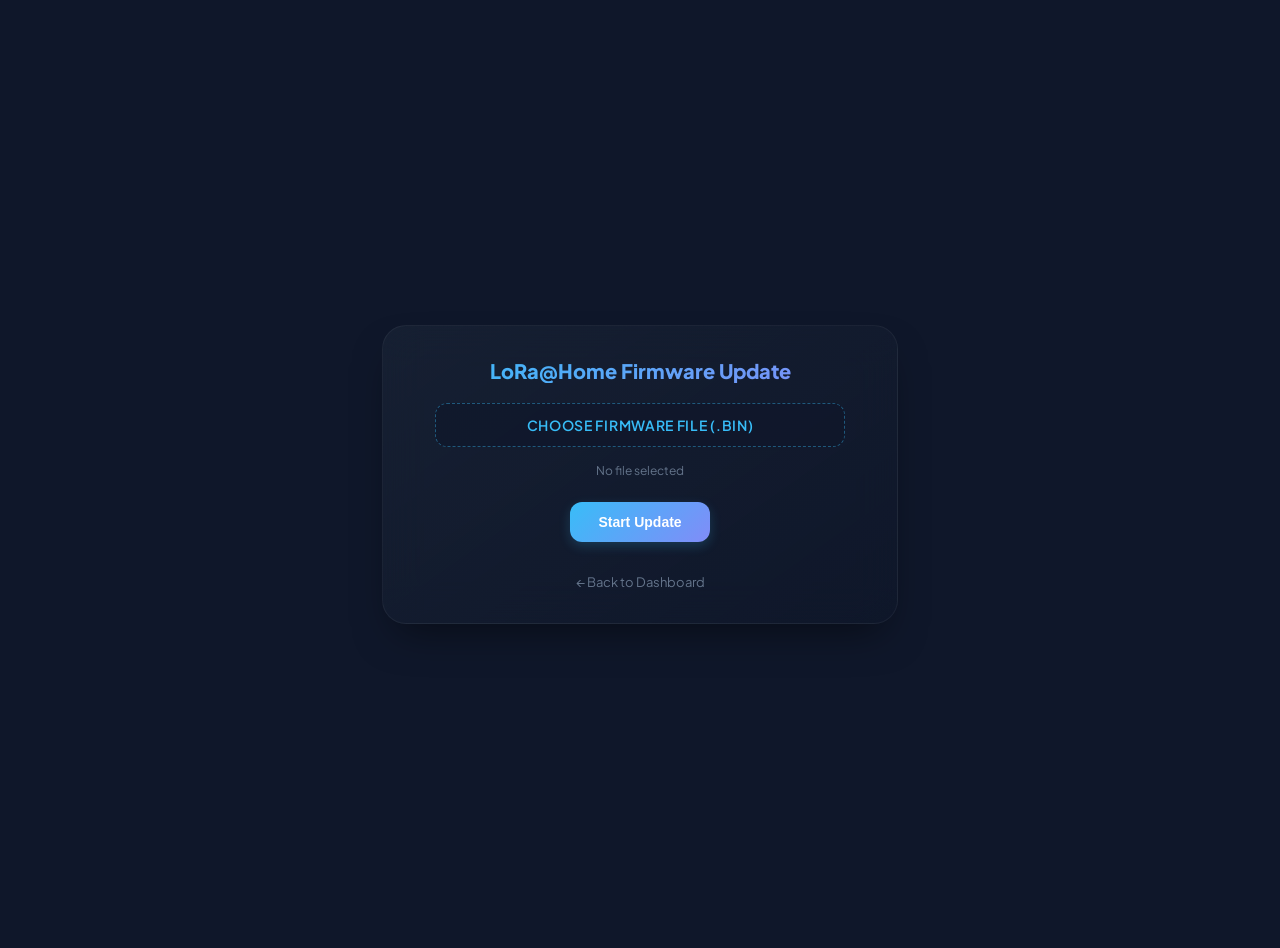
<file: lora-gw/html/update.html>
<!DOCTYPE html>
<html lang="en">
<head>
  <meta charset="UTF-8">
  <meta name="viewport" content="width=device-width, initial-scale=1.0">
  <title>Firmware Update - LoRa@Home</title>
  <link rel="stylesheet" href="style.css">
  <style>
    .progress-container {
      display: none;
      margin: 24px 0;
      background: rgba(15, 23, 42, 0.6);
      border: 1px solid rgba(255, 255, 255, 0.05);
      border-radius: 12px;
      overflow: hidden;
      position: relative;
      height: 24px;
    }
    .progress-bar {
      height: 100%;
      width: 0%;
      background: linear-gradient(135deg, #38bdf8 0%, #818cf8 100%);
      transition: width 0.1s ease;
    }
    .progress-text {
      position: absolute;
      top: 50%;
      left: 50%;
      transform: translate(-50%, -50%);
      color: #fff;
      font-size: 12px;
      font-weight: 600;
    }
    .status-msg {
      margin-top: 16px;
      font-size: 14px;
      color: #94a3b8;
    }
    .status-msg.success { color: #10b981; font-weight: 600; }
    .status-msg.error   { color: #ef4444; font-weight: 600; }
    .btn-submit { display: inline-block; text-decoration: none; }
  </style>
</head>
<body class="body-center">
  <div class="card-update" id="update-card">
    <div style="margin-bottom:20px;">
      <h3 style="margin:0;" data-i18n="update_title">Mise à jour Firmware LoRa@Home</h3>
    </div>
    <form id="upload-form">
      <div class="file-input-wrapper">
        <label for="update-file" class="custom-file-upload" data-i18n="choose_file">
          Choose firmware file (.bin)
        </label>
        <input type="file" id="update-file" name="update" accept=".bin" required onchange="document.getElementById('file-name').innerText = this.files[0] ? this.files[0].name : t('no_file_selected')">
        <div id="file-name" class="file-name" data-i18n="no_file_selected">No file selected</div>
      </div>
      <button type="submit" class="btn-submit" id="submit-btn" data-i18n="start_update">Start Update</button>
    </form>

    <div class="progress-container" id="progress-container">
      <div class="progress-bar" id="progress-bar"></div>
      <div class="progress-text" id="progress-text">0%</div>
    </div>

    <div class="status-msg" id="status-msg"></div>
    <a href="/" class="btn-back" id="back-link" data-i18n="back_dash">← Back to Dashboard</a>
  </div>

  <script>
    const translations = {
      en: {
        update_title: "LoRa@Home Firmware Update",
        choose_file: "Choose firmware file (.bin)",
        no_file_selected: "No file selected",
        start_update: "Start Update",
        back_dash: "← Back to Dashboard",
        uploading_fw: "Uploading firmware...",
        writing_flash: "Writing to flash... Please wait.",
        update_success: "Update successful! Rebooting gateway...",
        gw_online: "Gateway online! Redirecting...",
        update_failed: "Update failed. An error occurred during flashing."
      },
      fr: {
        update_title: "Mise à jour Firmware LoRa@Home",
        choose_file: "Choisir le fichier firmware (.bin)",
        no_file_selected: "Aucun fichier sélectionné",
        start_update: "Démarrer la mise à jour",
        back_dash: "← Retour au tableau de bord",
        uploading_fw: "Téléversement du firmware...",
        writing_flash: "Écriture dans la mémoire flash... Veuillez patienter.",
        update_success: "Mise à jour réussie ! Redémarrage de la passerelle...",
        gw_online: "Passerelle en ligne ! Redirection...",
        update_failed: "Échec de la mise à jour. Une erreur est survenue."
      }
    };

    let currentLang = localStorage.getItem('lang') || (navigator.language && navigator.language.startsWith('fr') ? 'fr' : 'en');

    function t(key, params = {}) {
      const dict = translations[currentLang] || translations.en;
      let text = dict[key] || translations.en[key] || key;
      for (const [k, v] of Object.entries(params)) {
        text = text.replace(`{${k}}`, v);
      }
      return text;
    }

    function setLanguage(lang) {
      currentLang = lang;
      localStorage.setItem('lang', lang);
      document.documentElement.setAttribute('lang', lang);
      
      document.querySelectorAll('[data-i18n]').forEach(el => {
        const key = el.getAttribute('data-i18n');
        el.innerText = t(key);
      });
    }

    const form = document.getElementById('upload-form');
    const fileInput = document.getElementById('update-file');
    const progressContainer = document.getElementById('progress-container');
    const progressBar = document.getElementById('progress-bar');
    const progressText = document.getElementById('progress-text');
    const statusMsg = document.getElementById('status-msg');
    const backLink = document.getElementById('back-link');

    form.addEventListener('submit', function(e) {
      e.preventDefault();
      if (!fileInput.files.length) return;

      const formData = new FormData();
      formData.append('update', fileInput.files[0]);

      form.style.display = 'none';
      progressContainer.style.display = 'block';
      backLink.style.display = 'none';
      statusMsg.innerText = t('uploading_fw');

      const xhr = new XMLHttpRequest();
      xhr.open('POST', '/update', true);

      xhr.upload.addEventListener('progress', function(e) {
        if (!e.lengthComputable) return;
        const percent = Math.round((e.loaded / e.total) * 100);
        progressBar.style.width = percent + '%';
        progressText.innerText = percent + '%';
        if (percent === 100) statusMsg.innerText = t('writing_flash');
      });

      xhr.onreadystatechange = function() {
        if (xhr.readyState !== 4) return;

        progressBar.style.width = '100%';
        progressText.innerText = '100%';

        const ok = xhr.status === 200 && xhr.responseText.includes('OK');
        statusMsg.className = 'status-msg ' + (ok ? 'success' : 'error');

        if (ok) {
          statusMsg.innerText = t('update_success');
          setTimeout(() => {
            const check = setInterval(async () => {
              try {
                const ctrl = new AbortController();
                const tTimer = setTimeout(() => ctrl.abort(), 1000);
                const res = await fetch('/', { signal: ctrl.signal });
                clearTimeout(tTimer);
                if (res.status === 200) {
                  clearInterval(check);
                  statusMsg.innerText = t('gw_online');
                  setTimeout(() => { window.location.href = '/'; }, 500);
                }
              } catch (e) { /* still rebooting */ }
            }, 1500);
          }, 3000);
        } else {
          statusMsg.innerText = t('update_failed');
          backLink.style.display = '';
        }
      };

      xhr.send(formData);
    });

    setLanguage(currentLang);
  </script>
</body>
</html>
</file>
<file: lora-gw/html/style.css>
@import url('https://fonts.googleapis.com/css2?family=Plus+Jakarta+Sans:wght@300;400;500;600;700;800&display=swap');

:root {
  --bg: #0f172a;
  --text: #f8fafc;
  --text-title: #ffffff;
  --text-h1: #f8fafc;
  --header-border: rgba(255, 255, 255, 0.05);
  --pill-bg: rgba(255, 255, 255, 0.05);
  --pill-border: rgba(255, 255, 255, 0.08);
  --pill-color: #cbd5e1;
  --card-bg: rgba(30, 41, 59, 0.5);
  --card-border-def: rgba(255, 255, 255, 0.05);
  --card-shadow: 0 4px 6px -1px rgba(0, 0, 0, 0.2);
  --val-color: #f8fafc;
  --label-color: #64748b;
  --divider-border: rgba(255, 255, 255, 0.05);
  --footer-border: rgba(255, 255, 255, 0.04);
  --footer-color: #64748b;
  --btn-bg: rgba(255, 255, 255, 0.06);
  --btn-border: rgba(255, 255, 255, 0.12);
  --btn-color: #f8fafc;
}

[data-theme="light"] {
  --bg: #F8FAFC;
  --text: #0F172A;
  --text-title: #0F172A;
  --text-h1: linear-gradient(135deg, #0F172A 0%, #334155 100%);
  --header-border: #E2E8F0;
  --pill-bg: #FFFFFF;
  --pill-border: #CBD5E1;
  --pill-color: #334155;
  --card-bg: #FFFFFF;
  --card-border-def: #E2E8F0;
  --card-shadow: 0 10px 30px -5px rgba(0, 0, 0, 0.06), 0 4px 12px -2px rgba(0, 0, 0, 0.03);
  --val-color: #0F172A;
  --label-color: #64748B;
  --divider-border: #F1F5F9;
  --footer-border: #E2E8F0;
  --footer-color: #64748B;
  --btn-bg: #FFFFFF;
  --btn-border: #CBD5E1;
  --btn-color: #0F172A;
}

/* Common Styles & CSS Tokens */
a {
  text-decoration: none;
}

body {
  font-family: 'Plus Jakarta Sans', system-ui, -apple-system, sans-serif;
  background: var(--bg);
  color: var(--text);
  margin: 0;
  padding: 24px;
  min-height: 100vh;
}

.container {
  max-width: 1200px;
  margin: 0 auto;
}

header {
  display: flex;
  justify-content: space-between;
  align-items: center;
  margin-bottom: 32px;
  border-bottom: 1px solid var(--header-border);
  padding-bottom: 20px;
}

h1 {
  font-size: 26px;
  font-weight: 800;
  background: var(--text-h1);
  -webkit-background-clip: text;
  -webkit-text-fill-color: transparent;
  margin: 0;
}

.header-status-bar {
  display: inline-flex;
  align-items: center;
  gap: 8px;
  background: var(--pill-bg);
  border: 1px solid var(--pill-border);
  padding: 4px 10px;
  border-radius: 6px;
  font-size: 12px;
  font-weight: 600;
  color: var(--pill-color);
  margin-top: 6px;
}

.status-item {
  display: inline-flex;
  align-items: center;
  gap: 5px;
}

.status-sep {
  opacity: 0.35;
  font-size: 10px;
}

.altitude-pill input::-webkit-inner-spin-button,
.altitude-pill input::-webkit-outer-spin-button {
  -webkit-appearance: none;
  margin: 0;
}

.altitude-pill input {
  -moz-appearance: textfield;
}

.pill-dot {
  width: 7px;
  height: 7px;
  border-radius: 50%;
  background: #10b981;
  box-shadow: 0 0 8px rgba(16, 185, 129, 0.6);
}

.header-actions {
  display: flex;
  align-items: center;
  gap: 8px;
}

.stat-card {
  background: var(--card-bg);
  backdrop-filter: blur(8px);
  border: 1px solid var(--card-border-def);
  border-radius: 8px;
  padding: 24px;
  display: flex;
  flex-direction: column;
  box-shadow: var(--card-shadow);
}

.gw-stat-card {
  background: rgba(17, 24, 39, 0.4);
  backdrop-filter: blur(24px);
  border: 1px solid rgba(255, 255, 255, 0.05);
  border-radius: 8px;
  padding: 16px 20px;
  display: flex;
  align-items: center;
  justify-content: space-between;
  box-shadow: 0 10px 25px -5px rgba(0, 0, 0, 0.3);
}

.stat-info {
  display: flex;
  flex-direction: column;
}

.stat-val {
  font-size: 22px;
  font-weight: 800;
  color: #ffffff;
  margin-top: 2px;
  letter-spacing: -0.01em;
}

.stat-label {
  font-size: 10px;
  color: #64748b;
  text-transform: uppercase;
  letter-spacing: 0.08em;
  font-weight: 700;
}



.signal-bars {
  display: flex;
  align-items: flex-end;
  gap: 3px;
  height: 18px;
}

.signal-bar {
  width: 4px;
  background: rgba(255, 255, 255, 0.15);
  border-radius: 2px;
}

.signal-bar.active {
  background: #38bdf8;
}

.signal-bar:nth-child(1) { height: 30%; }
.signal-bar:nth-child(2) { height: 50%; }
.signal-bar:nth-child(3) { height: 70%; }
.signal-bar:nth-child(4) { height: 100%; }

.grid {
  display: grid;
  grid-template-columns: repeat(auto-fit, minmax(320px, 1fr));
  gap: 20px;
  align-items: start;
}

/* Node Card Styling */
.node-card {
  background: var(--card-bg);
  backdrop-filter: blur(8px);
  border: 1px solid var(--card-border, var(--card-border-def));
  border-radius: 8px;
  padding: 24px;
  box-shadow: var(--card-shadow);
  transition: all 0.3s cubic-bezier(0.4, 0, 0.2, 1);
  display: flex;
  flex-direction: column;
  position: relative;
  overflow: hidden;
  box-sizing: border-box;
}

.node-card:hover {
  border-color: var(--card-border-hover, rgba(255, 255, 255, 0.15));
}

.node-card.offline {
  border-color: rgba(239, 68, 68, 0.15); /* Muted red border for offline nodes */
  background: var(--card-bg);
  opacity: 0.65;
}

.node-card.offline:hover {
  border-color: rgba(239, 68, 68, 0.35);
  opacity: 0.85;
}

.node-card.warning {
  border-color: rgba(245, 158, 11, 0.35);
}

.node-header {
  display: flex;
  justify-content: space-between;
  align-items: flex-start;
  margin-bottom: 4px;
}

.node-title-group {
  display: flex;
  flex-direction: column;
}

.node-name {
  font-size: 20px;
  font-weight: 800;
  color: var(--text-title);
  letter-spacing: -0.02em;
}

.node-badge {
  padding: 3px 8px;
  border-radius: 4px;
  font-size: 10px;
  font-weight: 700;
  letter-spacing: 0.05em;
  text-transform: uppercase;
  border: 1px solid transparent;
}

/* Metric Items inside Node Cards - 2 Column Aligned Grid */
.node-readings {
  display: grid;
  grid-template-columns: repeat(2, 1fr);
  gap: 16px 20px;
  padding: 16px 0;
  border-top: 1px solid var(--divider-border);
  margin-bottom: 12px;
}

.metric-item {
  display: flex;
  flex-direction: column;
  gap: 4px;
  min-width: 0;
}

.metric-value-wrapper {
  display: flex;
  align-items: center;
  gap: 8px;
}

.metric-icon {
  width: 18px;
  height: 18px;
  flex-shrink: 0;
}

.metric-icon.temp { color: #f43f5e; }
.metric-icon.hum { color: #0ea5e9; }
.metric-icon.press { color: #8b5cf6; }
.metric-icon.light { color: #f59e0b; }
.metric-icon.co2 { color: #10b981; }
.metric-icon.batt { color: #10b981; }

.metric-value {
  font-size: 20px;
  font-weight: 700;
  color: var(--val-color);
  letter-spacing: -0.01em;
}

.metric-value.text-val {
  font-size: 16px;
  font-weight: 700;
  letter-spacing: 0;
}

.metric-unit {
  font-size: 13px;
  font-weight: 600;
  color: var(--label-color);
  margin-left: 2px;
}

.metric-label {
  font-size: 10px;
  color: var(--label-color);
  font-weight: 700;
  text-transform: uppercase;
  letter-spacing: 0.05em;
}

/* Radio & status info in card footer */
.node-footer {
  display: flex;
  flex-direction: column;
  gap: 10px;
  padding-top: 12px;
  border-top: 1px solid var(--footer-border);
  font-size: 11px;
  color: var(--footer-color);
}

.node-footer-simple {
  display: flex;
  align-items: center;
  justify-content: space-between;
  gap: 8px;
  font-size: 11px;
  color: var(--footer-color);
}

.footer-metric-simple {
  display: inline-flex;
  align-items: center;
  gap: 6px;
}

.footer-metric-simple b {
  color: var(--val-color);
}

.btn-diag-toggle {
  background: var(--btn-bg);
  border: 1px solid var(--btn-border);
  color: var(--pill-color);
  padding: 3px 8px;
  border-radius: 4px;
  font-size: 11px;
  font-weight: 600;
  cursor: pointer;
  display: inline-flex;
  align-items: center;
  gap: 4px;
  transition: all 0.15s ease;
}

.btn-diag-toggle:hover {
  background: rgba(255, 255, 255, 0.12);
  color: var(--text-title);
}

.node-diag-drawer {
  margin-top: 10px;
  padding: 10px 12px;
  background: rgba(0, 0, 0, 0.03);
  border: 1px solid var(--divider-border);
  border-radius: 6px;
  font-size: 11px;
}

[data-theme="dark"] .node-diag-drawer {
  background: rgba(0, 0, 0, 0.25);
}

.diag-grid {
  display: grid;
  grid-template-columns: repeat(2, 1fr);
  gap: 6px 12px;
}

.diag-item {
  display: flex;
  align-items: center;
  gap: 4px;
  color: var(--footer-color);
}

.diag-item b {
  color: var(--val-color);
}

.node-radio-icon {
  width: 14px;
  height: 14px;
  color: #64748b;
}

.stat-divider {
  color: rgba(255, 255, 255, 0.08);
  font-weight: bold;
}

.radio-badge {
  font-size: 8px;
  font-weight: 700;
  padding: 1px 5px;
  border-radius: 4px;
  text-transform: uppercase;
  letter-spacing: 0.03em;
  margin-left: 6px;
  display: inline-block;
}

.radio-badge.rssi-strong, .radio-badge.snr-clean {
  background: rgba(16, 185, 129, 0.1);
  color: #34d399;
  border: 1px solid rgba(16, 185, 129, 0.15);
}

.radio-badge.rssi-medium, .radio-badge.snr-noisy {
  background: rgba(245, 158, 11, 0.1);
  color: #fbbf24;
  border: 1px solid rgba(245, 158, 11, 0.15);
}

.radio-badge.rssi-weak, .radio-badge.snr-poor {
  background: rgba(239, 68, 68, 0.1);
  color: #f87171;
  border: 1px solid rgba(239, 68, 68, 0.15);
}

/* Status Indicator Dot with Pulse Animation */
.status-indicator {
  display: flex;
  align-items: center;
  gap: 8px;
}

.dot {
  width: 8px;
  height: 8px;
  border-radius: 50%;
  background: #10b981;
  box-shadow: 0 0 10px rgba(16, 185, 129, 0.8);
  position: relative;
}

.dot::after {
  content: '';
  position: absolute;
  top: 0;
  left: 0;
  width: 100%;
  height: 100%;
  border-radius: 50%;
  background: inherit;
  animation: dot-pulse 1.8s infinite ease-in-out;
}

.dot.offline {
  background: #ef4444;
  box-shadow: 0 0 10px rgba(239, 68, 68, 0.8);
}

.dot.warning {
  background: #f59e0b;
  box-shadow: 0 0 10px rgba(245, 158, 11, 0.8);
}

@keyframes dot-pulse {
  0% {
    transform: scale(1);
    opacity: 0.8;
  }
  100% {
    transform: scale(2.4);
    opacity: 0;
  }
}



/* Button & Nav Styles */
.header-btn, .btn-lang-toggle, .btn-theme-toggle {
  background: var(--pill-bg);
  color: var(--pill-color);
  border: 1px solid var(--pill-border);
  padding: 0 12px;
  height: 34px;
  border-radius: 6px;
  font-weight: 600;
  font-size: 12px;
  letter-spacing: 0.01em;
  cursor: pointer;
  display: inline-flex;
  align-items: center;
  justify-content: center;
  gap: 6px;
  transition: all 0.15s ease;
  backdrop-filter: blur(12px);
  white-space: nowrap;
  box-sizing: border-box;
  text-decoration: none !important;
}

.header-btn:hover, .btn-lang-toggle:hover, .btn-theme-toggle:hover {
  background: rgba(255, 255, 255, 0.12);
  border-color: rgba(255, 255, 255, 0.22);
  color: var(--text-title);
  transform: translateY(-1px);
}

[data-theme="light"] .header-btn, [data-theme="light"] .btn-lang-toggle, [data-theme="light"] .btn-theme-toggle {
  background: #ffffff;
  border: 1px solid #cbd5e1;
  color: #334155;
}

[data-theme="light"] .header-btn:hover, [data-theme="light"] .btn-lang-toggle:hover, [data-theme="light"] .btn-theme-toggle:hover {
  background: #f8fafc;
  border-color: #94a3b8;
  color: #0f172a;
}

.header-btn.btn-primary {
  background: #0284c7;
  color: #ffffff !important;
  border: 1px solid #0369a1;
  box-shadow: 0 2px 6px rgba(2, 132, 199, 0.25);
}

.header-btn.btn-primary:hover {
  background: #0369a1;
  border-color: #075985;
}

.header-btn.btn-icon-only {
  padding: 0 10px;
}

.header-btn:active, .btn-lang-toggle:active, .btn-theme-toggle:active {
  transform: translateY(0);
}

.btn-update {
  background: linear-gradient(135deg, #ef4444 0%, #dc2626 100%);
  color: white;
  border: none;
  padding: 8px 14px;
  border-radius: 6px;
  font-weight: 700;
  text-decoration: none;
  font-size: 12px;
  transition: all 0.2s;
  box-shadow: 0 4px 12px rgba(239, 68, 68, 0.2);
}

.btn-update:hover {
  transform: translateY(-1px);
  box-shadow: 0 6px 16px rgba(239, 68, 68, 0.3);
}

.btn-metrics {
  background: var(--btn-bg);
  color: var(--pill-color);
  border: 1px solid var(--btn-border);
  padding: 8px 14px;
  border-radius: 6px;
  font-weight: 700;
  text-decoration: none;
  font-size: 13px;
  margin-right: 8px;
  transition: all 0.2s;
}

.btn-metrics:hover {
  color: var(--text-title);
  border-color: var(--btn-border);
  opacity: 0.85;
}

.pulse-ring {
  width: 12px;
  height: 12px;
  background: #38bdf8;
  border-radius: 50%;
  box-shadow: 0 0 0 0 rgba(56, 189, 248, 0.7);
  animation: pulse 1.6s infinite;
  margin: 0 auto 12px;
}

@keyframes pulse {
  0% {
    transform: scale(0.95);
    box-shadow: 0 0 0 0 rgba(56, 189, 248, 0.7);
  }
  70% {
    transform: scale(1);
    box-shadow: 0 0 0 10px rgba(56, 189, 248, 0);
  }
  100% {
    transform: scale(0.95);
    box-shadow: 0 0 0 0 rgba(56, 189, 248, 0);
  }
}

/* Form & BLE Config Styling */
.tabs {
  display: flex;
  gap: 8px;
  margin-bottom: 28px;
}

.tab-btn {
  background: rgba(255, 255, 255, 0.05);
  border: 1px solid rgba(255, 255, 255, 0.08);
  color: #94a3b8;
  padding: 8px 16px;
  border-radius: 6px;
  font-weight: 700;
  cursor: pointer;
  transition: all 0.2s;
  font-size: 13px;
}

.tab-btn:hover {
  background: rgba(255, 255, 255, 0.1);
  color: #fff;
}

.tab-btn.active {
  background: #38bdf8;
  color: #fff;
  border-color: transparent;
}

.tab-content {
  display: none;
}

.tab-content.active {
  display: block;
}

.form-group {
  margin-bottom: 20px;
}

label {
  display: block;
  font-size: 11px;
  font-weight: 600;
  text-transform: uppercase;
  color: #64748b;
  margin-bottom: 8px;
  letter-spacing: 0.05em;
}

input[type="text"],
input[type="number"],
select {
  width: 100%;
  background: rgba(15, 23, 42, 0.6);
  border: 1px solid rgba(255, 255, 255, 0.08);
  padding: 10px 14px;
  border-radius: 6px;
  color: #f8fafc;
  font-size: 13px;
  transition: all 0.2s;
  box-sizing: border-box;
}

input:focus,
select:focus {
  border-color: #38bdf8;
  outline: none;
  box-shadow: 0 0 0 3px rgba(56, 189, 248, 0.15);
}

.btn {
  background: #38bdf8;
  color: #fff;
  border: none;
  padding: 8px 16px;
  border-radius: 6px;
  font-weight: 600;
  cursor: pointer;
  transition: all 0.2s;
  font-size: 13px;
  display: inline-flex;
  align-items: center;
  justify-content: center;
  text-decoration: none !important;
}

.btn:hover {
  transform: translateY(-1px);
  opacity: 0.95;
}

.btn:disabled {
  opacity: 0.5;
  cursor: not-allowed;
  transform: none;
}

.btn-secondary {
  background: rgba(255, 255, 255, 0.08);
  color: #fff;
  border: 1px solid rgba(255, 255, 255, 0.1);
  box-shadow: none;
}

.btn-secondary:hover {
  background: rgba(255, 255, 255, 0.12);
}

.btn-danger {
  background: linear-gradient(135deg, #ef4444 0%, #dc2626 100%);
  box-shadow: 0 4px 12px rgba(239, 68, 68, 0.2);
}

.btn-success {
  background: linear-gradient(135deg, #10b981 0%, #059669 100%);
  box-shadow: 0 4px 12px rgba(16, 185, 129, 0.2);
}

.hidden {
  display: none !important;
}

.alert-notice {
  background: rgba(239, 68, 68, 0.1);
  border: 1px solid rgba(239, 68, 68, 0.2);
  color: #fca5a5;
  padding: 18px;
  border-radius: 16px;
  margin-bottom: 24px;
  font-size: 13px;
  line-height: 1.6;
}

.alert-notice a {
  color: #38bdf8;
  text-decoration: underline;
  font-weight: 600;
}

/* Update Portal Styles */
.body-center {
  display: flex;
  align-items: center;
  justify-content: center;
}

.card-update {
  background: linear-gradient(145deg, rgba(30, 41, 59, 0.5) 0%, rgba(15, 23, 42, 0.75) 100%);
  backdrop-filter: blur(20px);
  border: 1px solid rgba(255, 255, 255, 0.05);
  border-radius: 24px;
  padding: 32px;
  width: 100%;
  max-width: 450px;
  box-shadow: 0 20px 40px -15px rgba(0, 0, 0, 0.5);
  text-align: center;
}

.card-update h3 {
  font-size: 20px;
  font-weight: 800;
  margin-top: 0;
  margin-bottom: 24px;
  background: linear-gradient(135deg, #38bdf8 0%, #818cf8 100%);
  -webkit-background-clip: text;
  -webkit-text-fill-color: transparent;
}

.card-update.error h3 {
  background: linear-gradient(135deg, #ef4444 0%, #dc2626 100%);
  -webkit-background-clip: text;
  -webkit-text-fill-color: transparent;
}

.card-update.success h3 {
  background: linear-gradient(135deg, #10b981 0%, #059669 100%);
  -webkit-background-clip: text;
  -webkit-text-fill-color: transparent;
}

.card-update p {
  color: #94a3b8;
  font-size: 14px;
  margin-bottom: 16px;
}

.file-input-wrapper {
  margin-bottom: 24px;
}

input[type="file"] {
  display: none;
}

.custom-file-upload {
  display: inline-block;
  padding: 12px 24px;
  background: rgba(15, 23, 42, 0.6);
  border: 1px dashed rgba(56, 189, 248, 0.4);
  border-radius: 12px;
  cursor: pointer;
  font-size: 14px;
  color: #38bdf8;
  transition: all 0.2s;
  width: 80%;
}

.custom-file-upload:hover {
  background: rgba(56, 189, 248, 0.1);
  border-color: #38bdf8;
}

.btn-submit {
  background: linear-gradient(135deg, #38bdf8 0%, #818cf8 100%);
  border: none;
  color: #fff;
  padding: 12px 28px;
  font-size: 14px;
  font-weight: 600;
  border-radius: 12px;
  cursor: pointer;
  box-shadow: 0 4px 12px rgba(56, 189, 248, 0.2);
  transition: all 0.2s;
}

.btn-submit:hover {
  transform: translateY(-2px);
  box-shadow: 0 6px 20px rgba(56, 189, 248, 0.35);
}

.btn-submit:active {
  transform: translateY(0);
}

.file-name {
  margin-top: 8px;
  font-size: 12px;
  color: #64748b;
}

.btn-back {
  display: inline-block;
  margin-top: 16px;
  font-size: 13px;
  color: #64748b;
  text-decoration: none;
  transition: color 0.2s;
}

.btn-back:hover {
  color: #f8fafc;
}



/* Radio Signal Scanner Animation */
.radio-scanner {
  position: relative;
  width: 72px;
  height: 72px;
  display: flex;
  align-items: center;
  justify-content: center;
  background: rgba(14, 165, 233, 0.08);
  border: 1px solid rgba(14, 165, 233, 0.2);
  border-radius: 50%;
  margin-bottom: 4px;
  box-shadow: 0 0 25px rgba(14, 165, 233, 0.15);
}

.radio-tower-icon {
  width: 36px;
  height: 36px;
  color: #38bdf8;
  filter: drop-shadow(0 0 8px rgba(56, 189, 248, 0.6));
}

.radio-tower-icon .wave {
  animation: radio-wave-pulse 2s infinite ease-in-out;
}

.radio-tower-icon .wave-1 {
  animation-delay: 0s;
}

.radio-tower-icon .wave-2 {
  animation-delay: 0.6s;
}

@keyframes radio-wave-pulse {
  0%, 100% { opacity: 0.25; }
  50% { opacity: 1; }
}

.scanning-card {
  grid-column: 1 / -1;
  text-align: center;
  padding: 60px 40px;
  color: #94a3b8;
  justify-content: center;
  display: flex;
  flex-direction: column;
  align-items: center;
  gap: 16px;
}

.scanning-text {
  display: flex;
  align-items: center;
  gap: 4px;
  font-weight: 700;
  font-size: 13px;
  letter-spacing: 0.05em;
  text-transform: uppercase;
  color: #38bdf8;
}

/* Loading Banner & Spinner */
.loading-banner {
  display: flex;
  align-items: center;
  gap: 12px;
  background: rgba(14, 165, 233, 0.1);
  border: 1px solid rgba(14, 165, 233, 0.3);
  color: #38bdf8;
  padding: 16px 20px;
  border-radius: 14px;
  font-weight: 600;
  font-size: 14px;
  margin-bottom: 24px;
  box-shadow: 0 4px 15px rgba(0, 0, 0, 0.2);
  transition: all 0.3s ease;
}

.spinner-icon {
  width: 20px;
  height: 20px;
  animation: spin-anim 1.2s linear infinite;
  flex-shrink: 0;
}

@keyframes spin-anim {
  from { transform: rotate(0deg); }
  to { transform: rotate(360deg); }
}

/* Responsive Mobile & Tablet Layout */
@media (max-width: 768px) {
  body {
    padding: 12px;
  }

  header {
    flex-direction: column;
    align-items: stretch;
    gap: 16px;
    margin-bottom: 20px;
    padding-bottom: 16px;
  }

  .header-actions {
    width: 100%;
    justify-content: space-between;
  }

  .header-status-bar {
    flex-wrap: wrap;
    gap: 6px;
    margin-top: 10px;
  }

  .status-pill {
    font-size: 11px;
    padding: 4px 10px;
  }

  .grid {
    grid-template-columns: 1fr;
    gap: 16px;
  }

  .node-card {
    padding: 18px;
    border-radius: 16px;
  }

  .node-name {
    font-size: 18px;
  }

  .node-readings {
    display: grid;
    grid-template-columns: repeat(2, 1fr);
    gap: 18px 12px;
    padding: 16px 0;
  }

  .metric-item {
    min-width: 0;
  }

  .metric-value {
    font-size: 18px;
  }

  .node-footer {
    flex-direction: column;
    align-items: flex-start;
    gap: 8px;
  }

  .node-footer-right {
    align-items: flex-start;
  }
}

@media (max-width: 480px) {
  h1 {
    font-size: 22px;
  }

  .header-actions {
    flex-wrap: wrap;
    gap: 8px;
  }

  .btn-metrics, .btn, .btn-theme-toggle, .btn-lang-toggle {
    font-size: 12px;
    padding: 8px 12px;
  }

  .node-readings {
    grid-template-columns: repeat(2, 1fr);
    gap: 14px 8px;
  }
}

/* Radio Legend Panel */
.legend-panel {
  background: var(--card-bg);
  border: 1px solid var(--card-border-def);
  border-radius: 8px;
  padding: 16px 20px;
  margin-bottom: 24px;
  box-shadow: var(--card-shadow);
  backdrop-filter: blur(12px);
}

.legend-header {
  display: flex;
  justify-content: space-between;
  align-items: center;
  margin-bottom: 12px;
}

.legend-header h3 {
  margin: 0;
  font-size: 15px;
  font-weight: 700;
  color: var(--text-title);
}

.legend-close {
  background: none;
  border: none;
  color: var(--label-color);
  font-size: 16px;
  cursor: pointer;
  padding: 4px 8px;
}

.legend-grid {
  display: grid;
  grid-template-columns: repeat(auto-fit, minmax(280px, 1fr));
  gap: 16px;
}

.legend-item {
  display: flex;
  gap: 12px;
  align-items: flex-start;
  font-size: 12px;
  line-height: 1.5;
}

.legend-item p {
  margin: 2px 0 0 0;
  color: var(--label-color);
}

.legend-icon {
  font-size: 18px;
  line-height: 1;
}

/* Logs Card Collapsible Toggle */
.logs-card-header {
  user-select: none;
  transition: opacity 0.2s ease;
}

.logs-card-header:hover {
  opacity: 0.9;
}

.btn-logs-toggle {
  background: rgba(56, 189, 248, 0.1);
  border: 1px solid rgba(56, 189, 248, 0.25);
  color: #38bdf8;
  padding: 5px 12px;
  border-radius: 20px;
  font-size: 11px;
  font-weight: 600;
  display: inline-flex;
  align-items: center;
  gap: 6px;
  transition: all 0.2s ease;
}

[data-theme="light"] .btn-logs-toggle {
  background: rgba(2, 132, 199, 0.08);
  border: 1px solid rgba(2, 132, 199, 0.2);
  color: #0284c7;
}

.logs-card-header:hover .btn-logs-toggle {
  background: rgba(56, 189, 248, 0.2);
  border-color: rgba(56, 189, 248, 0.4);
  transform: translateY(-1px);
}

[data-theme="light"] .logs-card-header:hover .btn-logs-toggle {
  background: rgba(2, 132, 199, 0.15);
  border-color: rgba(2, 132, 199, 0.35);
}

/* Errors Badge Counter */
.badge-count {
  background: rgba(255, 255, 255, 0.1);
  color: var(--pill-color);
  padding: 2px 6px;
  border-radius: 4px;
  font-size: 11px;
  font-weight: 700;
  margin-left: 4px;
  min-width: 14px;
  text-align: center;
  display: inline-block;
  transition: all 0.2s ease;
}

.badge-count.has-errors {
  background: #ef4444;
  color: #ffffff;
  box-shadow: 0 0 8px rgba(239, 68, 68, 0.6);
}

.badge-count.has-warning {
  background: #f59e0b;
  color: #ffffff;
  box-shadow: 0 0 8px rgba(245, 158, 11, 0.6);
}

.badge-count.is-normal {
  background: rgba(16, 185, 129, 0.2);
  color: #34d399;
  border: 1px solid rgba(16, 185, 129, 0.3);
}
</file>
